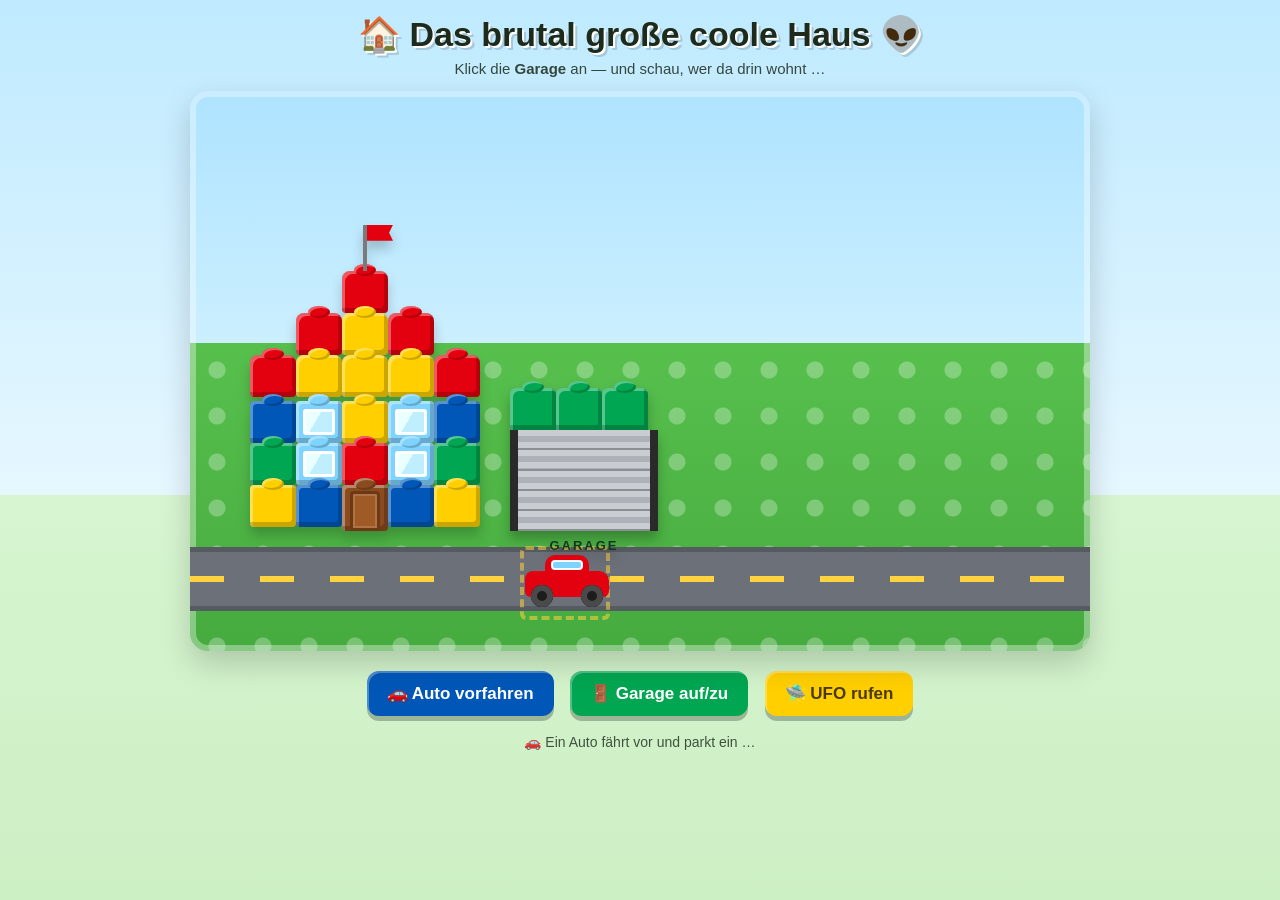
<file: index.html>
<!DOCTYPE html>
<html lang="de">
<head>
  <meta charset="UTF-8" />
  <meta name="viewport" content="width=device-width, initial-scale=1.0" />
  <title>🏠 Riesenhaus mit Alien-Garage 👽</title>
  <link rel="stylesheet" href="styles.css" />
</head>
<body>
  <header class="topbar">
    <h1>🏠 Das brutal große coole Haus <span class="wobble">👽</span></h1>
    <p class="subtitle">Klick die <b>Garage</b> an — und schau, wer da drin wohnt …</p>
  </header>

  <!-- Die Szene -->
  <main class="scene" id="scene">
    <!-- Himmel mit Wolken und UFO -->
    <div class="sky">
      <div class="cloud cloud-a"></div>
      <div class="cloud cloud-b"></div>
      <div class="cloud cloud-c"></div>
      <div class="ufo" id="ufo">
        <div class="ufo-dome"></div>
        <div class="ufo-body"></div>
        <div class="ufo-lights"></div>
      </div>
    </div>

    <!-- Das große Haus -->
    <div class="house">
      <!-- Spitzes Dach aus Duplo-Steinen -->
      <div class="roof">
        <div class="roof-row r1"><span class="brick red"></span></div>
        <div class="roof-row r2"><span class="brick red"></span><span class="brick yellow"></span><span class="brick red"></span></div>
        <div class="roof-row r3"><span class="brick red"></span><span class="brick yellow"></span><span class="brick yellow"></span><span class="brick yellow"></span><span class="brick red"></span></div>
      </div>
      <div class="flagpole"><div class="flag"></div></div>

      <!-- Etage 3 -->
      <div class="floor">
        <span class="brick blue"></span>
        <span class="brick window"></span>
        <span class="brick yellow"></span>
        <span class="brick window"></span>
        <span class="brick blue"></span>
      </div>
      <!-- Etage 2 -->
      <div class="floor">
        <span class="brick green"></span>
        <span class="brick window"></span>
        <span class="brick red"></span>
        <span class="brick window"></span>
        <span class="brick green"></span>
      </div>
      <!-- Etage 1 (Erdgeschoss mit Tür) -->
      <div class="floor">
        <span class="brick yellow"></span>
        <span class="brick blue"></span>
        <span class="brick door"></span>
        <span class="brick blue"></span>
        <span class="brick yellow"></span>
      </div>
    </div>

    <!-- Die unheimliche Garage -->
    <div class="garage" id="garage" title="Klick mich!">
      <div class="garage-roof">
        <span class="brick green"></span>
        <span class="brick green"></span>
        <span class="brick green"></span>
      </div>
      <!-- dunkler Innenraum mit grünem Glimmen + Aliens -->
      <div class="garage-inside">
        <div class="glow"></div>
        <div class="alien alien-1" data-alien>
          <div class="antenna left"></div>
          <div class="antenna right"></div>
          <div class="alien-head">
            <div class="eye"></div>
            <div class="eye"></div>
            <div class="mouth"></div>
          </div>
        </div>
        <div class="alien alien-2" data-alien>
          <div class="antenna left"></div>
          <div class="antenna right"></div>
          <div class="alien-head">
            <div class="eye"></div>
            <div class="eye"></div>
            <div class="mouth"></div>
          </div>
        </div>
      </div>
      <!-- Rolltor -->
      <div class="garage-door" id="garageDoor">
        <span></span><span></span><span></span><span></span><span></span>
      </div>
      <div class="garage-label">GARAGE</div>
    </div>

    <!-- Einfahrt / Straße -->
    <div class="road">
      <div class="road-line"></div>
      <div class="parking-spot" id="parkingSpot"></div>
    </div>

    <!-- Autos (fahren auf der Straße) -->
    <div class="car car-red" id="car1">
      <div class="car-body"></div>
      <div class="car-roof"></div>
      <div class="wheel front"></div>
      <div class="wheel back"></div>
    </div>
    <div class="car car-blue" id="car2">
      <div class="car-body"></div>
      <div class="car-roof"></div>
      <div class="wheel front"></div>
      <div class="wheel back"></div>
    </div>
  </main>

  <!-- Knöpfe -->
  <footer class="controls">
    <button id="btnCar" class="btn btn-blue">🚗 Auto vorfahren</button>
    <button id="btnGarage" class="btn btn-green">🚪 Garage auf/zu</button>
    <button id="btnUfo" class="btn btn-yellow">🛸 UFO rufen</button>
    <p class="hint" id="hint">Tipp: Du kannst auch direkt auf die Garage oder ein Alien klicken!</p>
  </footer>

  <script src="main.js"></script>
</body>
</html>
</file>
<file: styles.css>
/* =========================================================
   Duplo-Look: Farben, Noppen (Studs), Szene, Animationen
   ========================================================= */

:root {
  --duplo-red:    #e3000f;
  --duplo-blue:   #0057b8;
  --duplo-yellow: #ffcf00;
  --duplo-green:  #00a651;
  --duplo-lightblue: #7fd3ff;
  --stud: 46px;            /* Breite einer 1er-Noppe-Einheit */
  --brick-h: 42px;         /* Höhe einer Steinreihe */
  --alien-green: #7CFC00;
}

* { box-sizing: border-box; }

html, body {
  margin: 0;
  font-family: "Comic Sans MS", "Trebuchet MS", Verdana, sans-serif;
  background: linear-gradient(#bfeaff 0%, #e6f7ff 55%, #d6f5d0 55%, #cdefc4 100%);
  color: #1c2b1c;
  min-height: 100vh;
}

/* ---------- Kopfzeile ---------- */
.topbar { text-align: center; padding: 14px 12px 4px; }
.topbar h1 {
  margin: 0;
  font-size: clamp(20px, 4vw, 34px);
  text-shadow: 2px 2px 0 #fff, 4px 4px 0 rgba(0,0,0,.15);
}
.subtitle { margin: 6px 0 0; font-size: 15px; opacity: .85; }

/* ---------- Szene ---------- */
.scene {
  position: relative;
  max-width: 900px;
  height: 560px;
  margin: 10px auto;
  border-radius: 18px;
  overflow: hidden;
  /* grüne Duplo-Bauplatte als Boden + blauer Himmel oben */
  background:
    linear-gradient(#aee3ff 0%, #cbefff 45%, #57c04d 45%, #46ab3f 100%);
  box-shadow: inset 0 0 0 6px rgba(255,255,255,.35), 0 12px 30px rgba(0,0,0,.18);
}

/* Noppen-Muster auf der grünen Bauplatte (unterer Bereich) */
.scene::after {
  content: "";
  position: absolute;
  left: 0; right: 0; bottom: 0;
  height: 55%;
  background-image: radial-gradient(circle at center,
      rgba(255,255,255,.28) 0 8px, transparent 9px);
  background-size: var(--stud) var(--stud);
  background-position: 4px 4px;
  pointer-events: none;
}

/* =========================================================
   Der Duplo-Stein (Basis-Baustein mit Noppen obendrauf)
   ========================================================= */
.brick {
  display: inline-block;
  width: var(--stud);
  height: var(--brick-h);
  border-radius: 6px;
  position: relative;
  margin: 0;
  vertical-align: bottom;
  box-shadow:
    inset -4px -5px 0 rgba(0,0,0,.20),
    inset 3px 3px 0 rgba(255,255,255,.35);
}
/* die runde Noppe oben drauf */
.brick::before {
  content: "";
  position: absolute;
  top: -7px; left: 50%;
  transform: translateX(-50%);
  width: 22px; height: 12px;
  border-radius: 50%;
  background: inherit;
  box-shadow: inset -2px -2px 0 rgba(0,0,0,.20), inset 2px 2px 0 rgba(255,255,255,.35);
}

.brick.red    { background: var(--duplo-red); }
.brick.blue   { background: var(--duplo-blue); }
.brick.yellow { background: var(--duplo-yellow); }
.brick.green  { background: var(--duplo-green); }

/* Fenster-Stein */
.brick.window {
  background: var(--duplo-lightblue);
}
.brick.window::after {
  content: "";
  position: absolute;
  inset: 8px 7px;
  background:
    linear-gradient(120deg, #eaffff 0 40%, #bfeeff 40% 100%);
  border: 3px solid #fff;
  border-radius: 3px;
}
/* Tür-Stein (doppelt hoch) */
.brick.door {
  background: #8a4b1f;
  height: calc(var(--brick-h) * 1.1);
}
.brick.door::after {
  content: "";
  position: absolute;
  inset: 6px 8px 0;
  background: #a05a26;
  border: 3px solid #6d3813;
  border-radius: 4px 4px 0 0;
  box-shadow: inset 0 0 0 2px rgba(255,255,255,.15);
}

/* =========================================================
   Das große Haus
   ========================================================= */
.house {
  position: absolute;
  left: 60px; bottom: 120px;
  width: calc(var(--stud) * 5);
  z-index: 3;
  filter: drop-shadow(0 8px 6px rgba(0,0,0,.2));
}
.floor { display: flex; }
.floor .brick { border-radius: 4px; }

/* Dach */
.roof { display: flex; flex-direction: column; align-items: center; margin-bottom: 4px; }
.roof-row { display: flex; }
.roof .brick { border-radius: 8px 8px 4px 4px; }

.flagpole {
  position: absolute;
  top: -46px; left: 50%;
  width: 4px; height: 46px;
  background: #7a7a7a;
  transform: translateX(-50%);
}
.flag {
  position: absolute;
  top: 0; left: 4px;
  width: 26px; height: 16px;
  background: var(--duplo-red);
  transform-origin: left center;
  animation: wave 2.2s ease-in-out infinite;
  clip-path: polygon(0 0, 100% 0, 85% 50%, 100% 100%, 0 100%);
}
@keyframes wave {
  0%,100% { transform: rotate(0deg) scaleX(1); }
  50%     { transform: rotate(-4deg) scaleX(.9); }
}

/* =========================================================
   Die unheimliche Garage
   ========================================================= */
.garage {
  position: absolute;
  left: 320px; bottom: 120px;
  width: calc(var(--stud) * 3 + 10px);
  cursor: pointer;
  z-index: 4;
  filter: drop-shadow(0 8px 6px rgba(0,0,0,.25));
}
.garage-roof { display: flex; }
.garage-roof .brick { border-radius: 6px 6px 0 0; }

.garage-inside {
  position: relative;
  height: calc(var(--brick-h) * 2.4);
  background:
    linear-gradient(#0b1d12, #06120b);
  border-left: 8px solid #2a2a2a;
  border-right: 8px solid #2a2a2a;
  overflow: hidden;
}
/* grünes Alien-Glimmen */
.glow {
  position: absolute;
  left: 50%; bottom: -20px;
  width: 160px; height: 160px;
  transform: translateX(-50%);
  background: radial-gradient(circle, rgba(124,252,0,.55) 0%, rgba(124,252,0,0) 70%);
  animation: pulse 2.4s ease-in-out infinite;
  pointer-events: none;
}
@keyframes pulse {
  0%,100% { opacity: .35; transform: translateX(-50%) scale(.9); }
  50%     { opacity: .8;  transform: translateX(-50%) scale(1.15); }
}

/* Aliens */
.alien {
  position: absolute;
  bottom: 6px;
  width: 44px;
  cursor: pointer;
  transform: translateY(60px);              /* versteckt, bis Tor auf */
  transition: transform .5s ease .1s;
  z-index: 2;
}
.alien-1 { left: 14px; }
.alien-2 { right: 14px; transform: translateY(80px); }
.garage.open .alien-1 { transform: translateY(6px); animation: peek 2.8s ease-in-out infinite; }
.garage.open .alien-2 { transform: translateY(16px); animation: peek 2.8s ease-in-out .6s infinite; }
.alien.duck { transform: translateY(70px) !important; }

@keyframes peek {
  0%,100% { margin-left: 0; }
  25%     { margin-left: -5px; }
  75%     { margin-left: 5px; }
}

.alien-head {
  position: relative;
  width: 44px; height: 38px;
  margin: 0 auto;
  background: var(--alien-green);
  border-radius: 50% 50% 46% 46%;
  box-shadow: inset -3px -4px 0 rgba(0,0,0,.2), 0 0 12px rgba(124,252,0,.7);
}
.eye {
  position: absolute; top: 12px;
  width: 12px; height: 15px;
  background: #04120a;
  border-radius: 50%;
  box-shadow: inset 2px -2px 0 #fff;
  animation: blink 3.5s infinite;
}
.alien-head .eye:first-child { left: 6px; }
.alien-head .eye:nth-child(2) { right: 6px; }
@keyframes blink {
  0%,92%,100% { transform: scaleY(1); }
  95% { transform: scaleY(.1); }
}
.mouth {
  position: absolute;
  bottom: 6px; left: 50%;
  width: 16px; height: 5px;
  transform: translateX(-50%);
  background: #04120a;
  border-radius: 0 0 8px 8px;
}
.antenna {
  position: absolute;
  top: -10px; width: 3px; height: 12px;
  background: var(--alien-green);
}
.antenna::after {
  content: ""; position: absolute; top: -6px; left: -2px;
  width: 7px; height: 7px; border-radius: 50%;
  background: var(--alien-green);
  box-shadow: 0 0 8px var(--alien-green);
}
.antenna.left  { left: 10px; transform: rotate(-18deg); }
.antenna.right { right: 10px; transform: rotate(18deg); }

/* Rolltor */
.garage-door {
  position: absolute;
  left: 8px; right: 8px; bottom: 0;
  height: calc(var(--brick-h) * 2.4);
  display: flex; flex-direction: column;
  transform-origin: top;
  transition: transform .7s cubic-bezier(.2,.8,.2,1);
  z-index: 3;
}
.garage-door span {
  flex: 1;
  background: repeating-linear-gradient(#c9ccd1 0 6px, #aeb2b8 6px 12px);
  border-bottom: 2px solid #8b8f95;
}
.garage.open .garage-door { transform: scaleY(.12); }

.garage-label {
  position: absolute;
  bottom: -22px; left: 0; right: 0;
  text-align: center;
  font-weight: bold; font-size: 13px;
  letter-spacing: 2px;
  color: #14361f;
}

/* =========================================================
   Straße / Einfahrt + Parkplatz
   ========================================================= */
.road {
  position: absolute;
  left: 0; right: 0; bottom: 40px;
  height: 64px;
  background: #6b7079;
  border-top: 5px solid #565a61;
  border-bottom: 5px solid #565a61;
  z-index: 2;
}
.road-line {
  position: absolute; top: 50%; left: 0; right: 0;
  height: 6px; transform: translateY(-50%);
  background: repeating-linear-gradient(90deg, #ffd23f 0 34px, transparent 34px 70px);
}
.parking-spot {
  position: absolute;
  left: 330px; top: -6px;
  width: 90px; height: 74px;
  border: 4px dashed #ffd23f;
  border-radius: 6px;
  opacity: .55;
}

/* =========================================================
   Autos (Duplo-Look)
   ========================================================= */
.car {
  position: absolute;
  bottom: 46px;
  width: 84px; height: 46px;
  left: -120px;              /* Start: links außerhalb */
  z-index: 5;
  transition: left 2.6s ease-in-out, bottom .6s ease;
}
.car-body {
  position: absolute; bottom: 8px; left: 0;
  width: 84px; height: 26px;
  border-radius: 8px 10px 6px 6px;
}
.car-roof {
  position: absolute; bottom: 30px; left: 20px;
  width: 44px; height: 20px;
  border-radius: 10px 10px 4px 4px;
}
.car-roof::after {
  content: ""; position: absolute; inset: 5px 6px;
  background: var(--duplo-lightblue);
  border-radius: 4px; border: 2px solid #fff;
}
.car .wheel {
  position: absolute; bottom: -2px;
  width: 22px; height: 22px; border-radius: 50%;
  background: #1c1c1c;
  box-shadow: inset 0 0 0 6px #4a4a4a, inset 0 0 0 9px #1c1c1c;
}
.car .wheel.front { right: 6px; }
.car .wheel.back  { left: 6px; }

.car-red  .car-body, .car-red  .car-roof { background: var(--duplo-red); }
.car-blue .car-body, .car-blue .car-roof { background: var(--duplo-blue); }

/* =========================================================
   Himmel: Wolken + UFO
   ========================================================= */
.sky { position: absolute; inset: 0; z-index: 1; }
.cloud {
  position: absolute;
  width: 90px; height: 30px;
  background: #fff;
  border-radius: 30px;
  opacity: .9;
  box-shadow: 24px 6px 0 -4px #fff, -22px 8px 0 -6px #fff;
  animation: drift 26s linear infinite;
}
.cloud-a { top: 30px;  left: -120px; animation-duration: 30s; }
.cloud-b { top: 70px;  left: -120px; animation-duration: 42s; animation-delay: -12s; transform: scale(.8); }
.cloud-c { top: 18px;  left: -120px; animation-duration: 36s; animation-delay: -20s; transform: scale(1.1); }
@keyframes drift { to { left: 1000px; } }

.ufo {
  position: absolute;
  top: 40px; left: 55%;
  width: 90px; height: 40px;
  z-index: 2;
  opacity: 0;
  transition: opacity .5s ease;
  animation: hover 3.5s ease-in-out infinite;
}
.ufo.show { opacity: 1; }
.ufo-body {
  position: absolute; bottom: 6px; left: 0;
  width: 90px; height: 20px;
  background: linear-gradient(#d7dde3, #9aa2ab);
  border-radius: 50%;
}
.ufo-dome {
  position: absolute; bottom: 18px; left: 27px;
  width: 36px; height: 26px;
  background: radial-gradient(circle at 40% 30%, #d6ffd0, #7CFC00);
  border-radius: 50% 50% 40% 40%;
  box-shadow: 0 0 14px rgba(124,252,0,.8);
}
.ufo-lights {
  position: absolute; bottom: 2px; left: 6px;
  width: 78px; height: 8px;
  background: repeating-radial-gradient(circle at 8px 4px, #ffe14d 0 4px, transparent 5px 16px);
}
@keyframes hover {
  0%,100% { transform: translateY(0) rotate(-2deg); }
  50%     { transform: translateY(-12px) rotate(2deg); }
}

/* =========================================================
   Knöpfe
   ========================================================= */
.controls { text-align: center; padding: 4px 12px 30px; }
.btn {
  font-family: inherit;
  font-size: 17px;
  font-weight: bold;
  color: #fff;
  border: none;
  border-radius: 12px;
  padding: 12px 20px;
  margin: 6px;
  cursor: pointer;
  box-shadow: 0 5px 0 rgba(0,0,0,.25), inset 2px 2px 0 rgba(255,255,255,.3);
  transition: transform .08s ease, box-shadow .08s ease;
}
.btn:active { transform: translateY(4px); box-shadow: 0 1px 0 rgba(0,0,0,.25); }
.btn-blue   { background: var(--duplo-blue); }
.btn-green  { background: var(--duplo-green); }
.btn-yellow { background: var(--duplo-yellow); color: #4a3a00; }
.hint { margin: 12px 0 0; font-size: 14px; opacity: .8; }

.wobble { display: inline-block; animation: peek 2.8s ease-in-out infinite; }

/* Handy: Szene etwas kleiner */
@media (max-width: 620px) {
  .scene { height: 460px; }
  :root { --stud: 38px; --brick-h: 34px; }
  .garage { left: 250px; }
  .parking-spot { left: 260px; }
}
</file>
